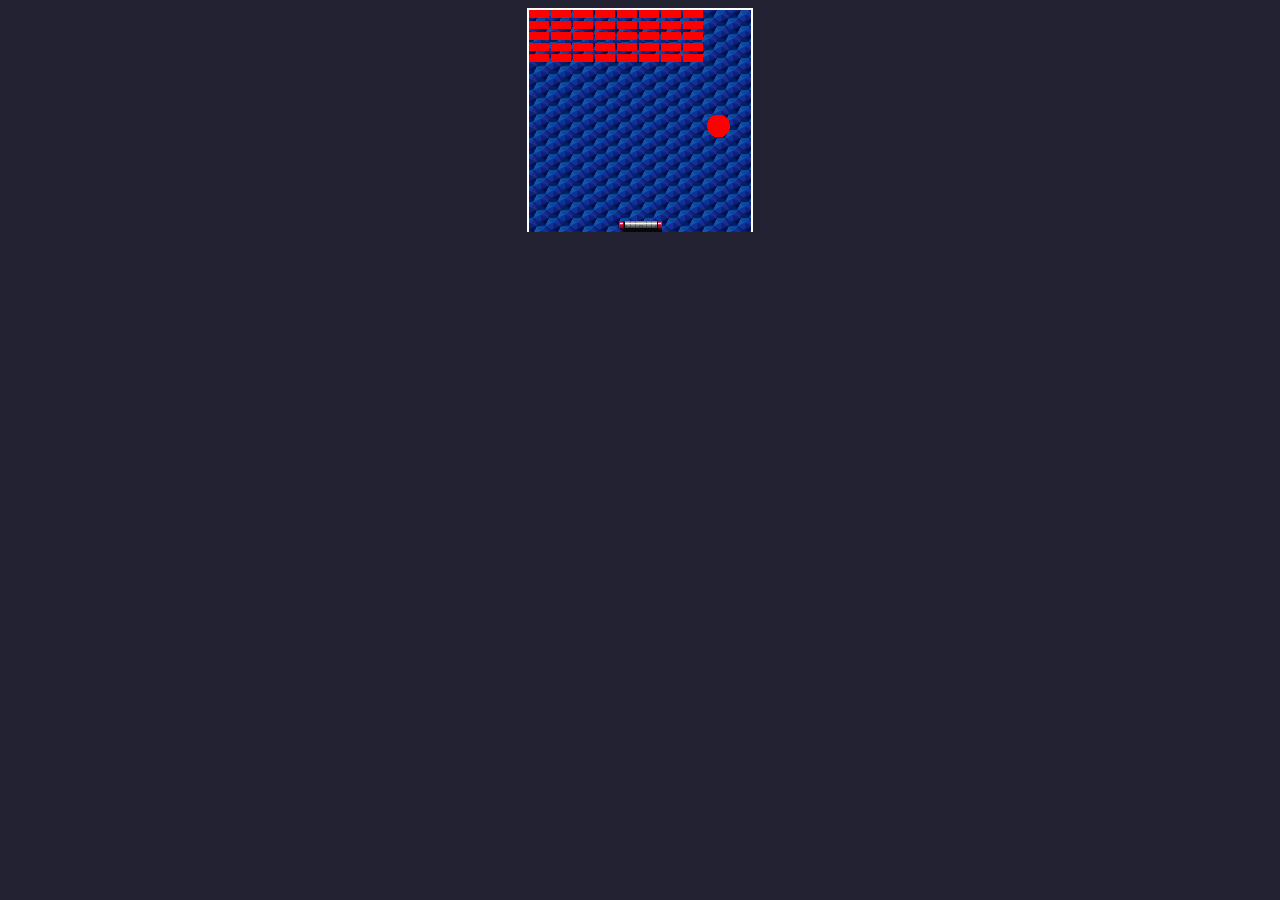
<file: 02-arkanoid-solo3/index.html>
<!DOCTYPE html>
<html lang="es">

<head>
  <meta charset="UTF-8">
  <meta name="viewport" content="width=device-width, initial-scale=1.0">
  <title>ARKANOID</title>
  <link rel="stylesheet" href="./estilos.css">
  <script type='module' src="./app.js" defer>
  </script>
</head>


<body>
  <main>
    <canvas>

    </canvas>

    <img hidden id="pala" src="./sprite.png" alt="sprite" />
  </main>
</body>

</html>
</file>
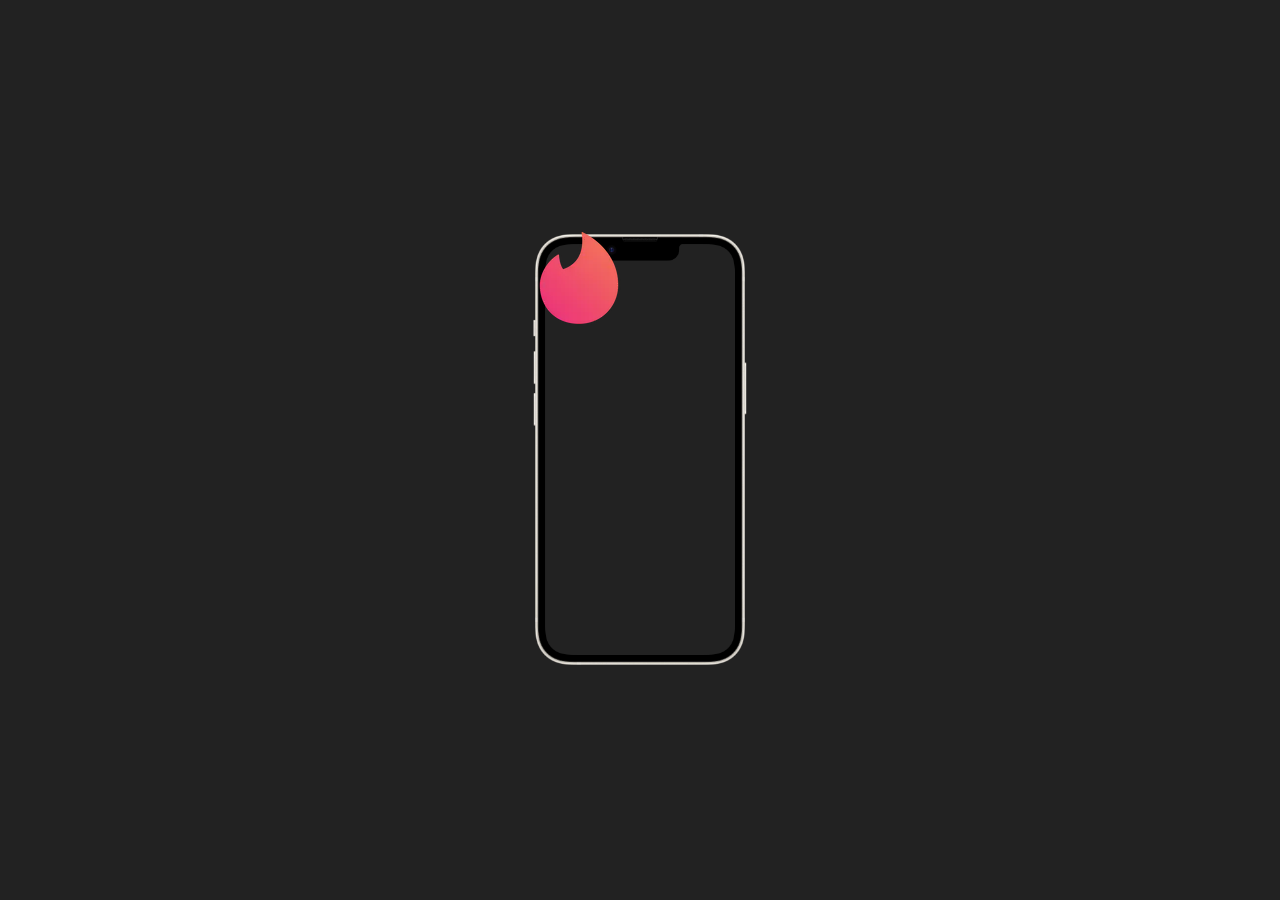
<file: tinder-app/index.html>
<!DOCTYPE html>
<html lang="es">
<head>
  <meta charset="UTF-8">
  <meta name="viewport" content="width=device-width, initial-scale=1.0">
  <title>tinder </title>
</head>
<body>
  <main>
    <header>
      <img src="./photos/tinder-logo.webp" alt="Tinder Logo">
    </header>
    <div class="cards">

    </div>
    <footer>

    </footer>
  </main>
  <style>
    *, *::before, *::after{
      box-sizing: border-box;
      margin: 0;
      padding: 0;
    }
    body{
      font-family: system-ui, -apple-system, BlinkMacSystemFont, 'Segoe UI', Roboto, Oxygen, Ubuntu, Cantarell, 'Open Sans', 'Helvetica Neue', sans-serif;
      display: grid;
      place-content: center;
      min-height: 100vh;
      overflow: hidden;
      background: #222;
    }
    main{
      background: url('./photos/iphone.webp') no-repeat;
      background-size: contain;
      width: 222px;
      height: 444px ;
    }
  </style>
</body>
</html>
</file>
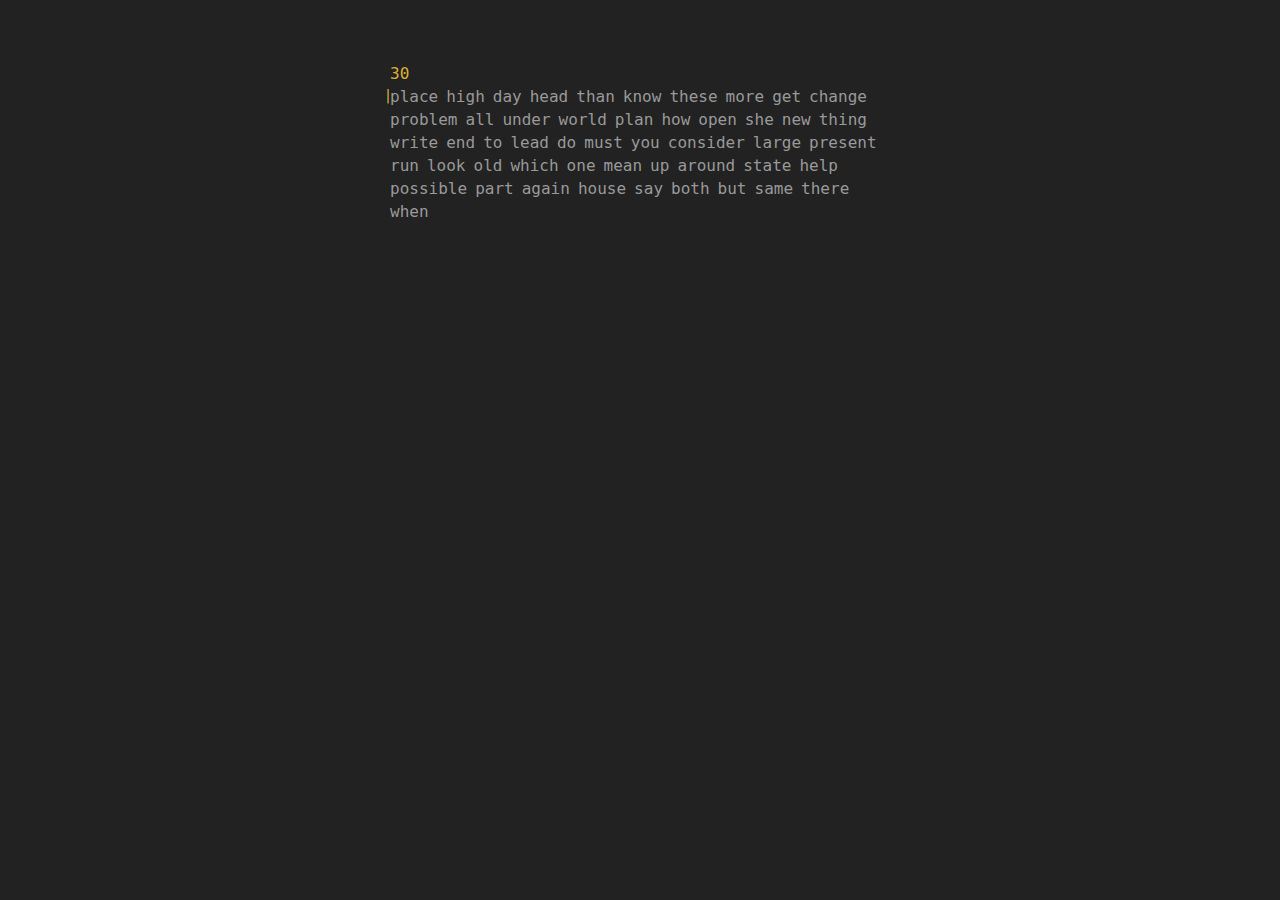
<file: javascript-100-proyectos-main/javascript-100-proyectos-main/03-midu-typing-game/index.html>
<title>Monkey Type Clone - Test your typing skills! ⌨️</title>
<style>
  :root {
    color-scheme: light dark;
    --green: #00b755;
    --yellow: #daaf38;
    --red: #ca4754;
    --black: #222;
    --gray: #999;
  }

  body {
    background: var(--black);
    font-family: Menlo, monospace;
    display: grid;
    padding: 32px;
    justify-content: center;
    margin-top: 32px;
    padding: 16px;
  }

  section {
    padding: 16px;
    display: flex;
    flex-direction: column;
    gap: 4px;
    max-width: 500px;
  }

  time {
    color: var(--yellow)
  }

  input {
    z-index: -999;
    position: absolute;
    top: 0;
    left: 0;
    pointer-events: none;
    opacity: 0;
  }

  p {
    display: flex;
    flex-wrap: wrap;
    gap: 3px 8px;
    margin: 0;
  }

  letter {
    color: var(--gray);
    position: relative;

    &.active::before {
      content: '|';
      color: var(--yellow);
      font-size: 14px;
      position: absolute;
      left: -65%;
      animation: 1s blink infinite ease-in-out;
    }

    &.active.is-last::before {
      left: 65%;
    }

    &.correct {
      color: var(--green);
    }

    &.incorrect {
      color: var(--red);
    }
  }

  word {
    border-bottom: 1.5px solid transparent;
    transition: border-color 0.3s ease-in-out;

    &.marked {
      border-color: var(--red);
    }
  }

  @keyframes blink {

    0%,
    25% {
      opacity: 1;
    }

    75% {
      opacity: 0;
    }
  }

  #game {
    display: flex;
  }

  #results {
    display: none;
  }

  h2 {
    font-weight: 400;
    opacity: .4;
    margin: 0;
    font-size: 16px;
  }

  h3 {
    font-weight: 400;
    margin: 0;
    font-size: 24px;
    color: var(--yellow);
  }

  button {
    background: transparent;
    border: 0;
    margin-top: 32px;
    padding: 8px;
    opacity: .4;
    display: inline-block;
    transition: opacity 0.3s ease-in-out, transform 0.3s ease-in-out;
    cursor: pointer;
    border-radius: 16px;

    &:hover {
      background: #444;
      opacity: 1;
      scale: 110%;
    }
  }
</style>

<body>
  <main>
    <section id="game">
      <time></time>
      <p></p>
      <input autofocus>
    </section>
    <section id="results">
      <h2>wpm</h2>
      <h3 id="results-wpm"></h3>

      <h2>accuracy</h2>
      <h3 id="results-accuracy"></h3>

      <button id="reload-button">
        <svg width="24" height="24" viewBox="0 0 24 24" fill="none" stroke="currentColor" stroke-width="1.5"
          stroke-linecap="round" stroke-linejoin="round">
          <path stroke="none" d="M0 0h24v24H0z" fill="none" />
          <path d="M19.933 13.041a8 8 0 1 1 -9.925 -8.788c3.899 -1 7.935 1.007 9.425 4.747" />
          <path d="M20 4v5h-5" />
        </svg>
      </button>
    </section>
  </main>
</body>

<script type="module">
  import { words as INITIAL_WORDS } from './data.js'

  const $time = document.querySelector('time');
  const $paragraph = document.querySelector('p');
  const $input = document.querySelector('input');
  const $game = document.querySelector('#game')
  const $results = document.querySelector('#results')
  const $wpm = $results.querySelector('#results-wpm')
  const $accuracy = $results.querySelector('#results-accuracy')
  const $button = document.querySelector('#reload-button')

  const INITIAL_TIME = 30;

  let words = []
  let currentTime = INITIAL_TIME
  let playing

  initGame()
  initEvents()

  function initGame() {
    $game.style.display = 'flex'
    $results.style.display = 'none'
    $input.value = ''

    playing = false

    words = INITIAL_WORDS.toSorted(
      () => Math.random() - 0.5
    ).slice(0, 50)
    currentTime = INITIAL_TIME

    $time.textContent = currentTime

    $paragraph.innerHTML = words.map((word, index) => {
      const letters = word.split('')

      return `<word>
        ${letters
          .map(letter => `<letter>${letter}</letter>`)
          .join('')
        }
      </word>
      `
    }).join('')

    const $firstWord = $paragraph.querySelector('word')
    $firstWord.classList.add('active')
    $firstWord.querySelector('letter').classList.add('active')
  }

  function initEvents() {
    document.addEventListener('keydown', () => {
      $input.focus()
      if (!playing) {
        playing = true
        const intervalId = setInterval(() => {
          currentTime--
          $time.textContent = currentTime

          if (currentTime === 0) {
            clearInterval(intervalId)
            gameOver()
          }
        }, 1000)
      }
    })
    $input.addEventListener('keydown', onKeyDown)
    $input.addEventListener('keyup', onKeyUp)
    $button.addEventListener('click', initGame)

  }

  function onKeyDown(event) {
    const $currentWord = $paragraph.querySelector('word.active')
    const $currentLetter = $currentWord.querySelector('letter.active')

    const { key } = event
    if (key === ' ') {
      event.preventDefault()

      const $nextWord = $currentWord.nextElementSibling
      const $nextLetter = $nextWord.querySelector('letter')

      $currentWord.classList.remove('active', 'marked')
      $currentLetter.classList.remove('active')

      $nextWord.classList.add('active')
      $nextLetter.classList.add('active')

      $input.value = ''

      const hasMissedLetters = $currentWord
        .querySelectorAll('letter:not(.correct)').length > 0

      const classToAdd = hasMissedLetters ? 'marked' : 'correct'
      $currentWord.classList.add(classToAdd)

      return
    }

    if (key === 'Backspace') {
      const $prevWord = $currentWord.previousElementSibling
      const $prevLetter = $currentLetter.previousElementSibling

      if (!$prevWord && !$prevLetter) {
        event.preventDefault()
        return
      }

      const $wordMarked = $paragraph.querySelector('word.marked')
      if ($wordMarked && !$prevLetter) {
        event.preventDefault()
        $prevWord.classList.remove('marked')
        $prevWord.classList.add('active')

        const $letterToGo = $prevWord.querySelector('letter:last-child')

        $currentLetter.classList.remove('active')
        $letterToGo.classList.add('active')

        $input.value = [
          ...$prevWord.querySelectorAll('letter.correct, letter.incorrect')
        ].map($el => {
          return $el.classList.contains('correct') ? $el.innerText : '*'
        })
          .join('')
      }
    }
  }

  function onKeyUp() {
    // recuperamos los elementos actuals
    const $currentWord = $paragraph.querySelector('word.active')
    const $currentLetter = $currentWord.querySelector('letter.active')

    const currentWord = $currentWord.innerText.trim()
    $input.maxLength = currentWord.length

    const $allLetters = $currentWord.querySelectorAll('letter')

    $allLetters.forEach($letter => $letter.classList.remove('correct', 'incorrect'))

    $input.value.split('').forEach((char, index) => {
      const $letter = $allLetters[index]
      const letterToCheck = currentWord[index]

      const isCorrect = char === letterToCheck
      const letterClass = isCorrect ? 'correct' : 'incorrect'
      $letter.classList.add(letterClass)
    })

    $currentLetter.classList.remove('active', 'is-last')
    const inputLength = $input.value.length
    const $nextActiveLetter = $allLetters[inputLength]

    if ($nextActiveLetter) {
      $nextActiveLetter.classList.add('active')
    } else {
      $currentLetter.classList.add('active', 'is-last')
      // TODO: gameover si no hay próxima palabra
    }
  }

  function gameOver() {
    $game.style.display = 'none'
    $results.style.display = 'flex'

    const correctWords = $paragraph.querySelectorAll('word.correct').length
    const correctLetter = $paragraph.querySelectorAll('letter.correct').length
    const incorrectLetter = $paragraph.querySelectorAll('letter.incorrect').length

    const totalLetters = correctLetter + incorrectLetter

    const accuracy = totalLetters > 0
      ? (correctLetter / totalLetters) * 100
      : 0

    const wpm = correctWords * 60 / INITIAL_TIME
    $wpm.textContent = wpm
    $accuracy.textContent = `${accuracy.toFixed(2)}%`
  }
</script>
</file>
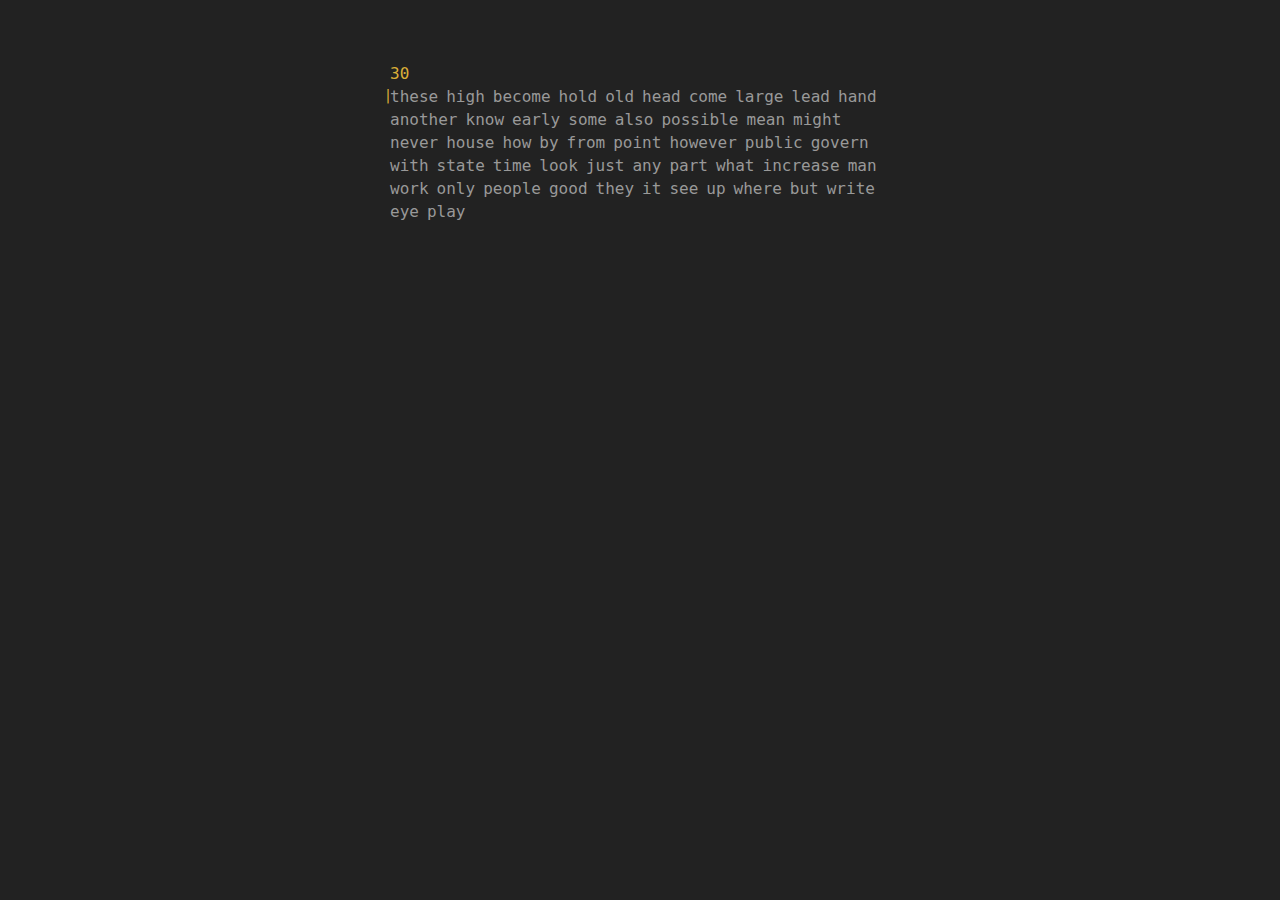
<file: javascript-100-proyectos-main/javascript-100-proyectos-main/web/public/projects/03-midu-typing-game/index.html>
<title>Monkey Type Clone - Test your typing skills! ⌨️</title>
<style>
  :root {
    color-scheme: light dark;
    --green: #00b755;
    --yellow: #daaf38;
    --red: #ca4754;
    --black: #222;
    --gray: #999;
  }

  body {
    background: var(--black);
    font-family: Menlo, monospace;
    display: grid;
    padding: 32px;
    justify-content: center;
    margin-top: 32px;
    padding: 16px;
  }

  section {
    padding: 16px;
    display: flex;
    flex-direction: column;
    gap: 4px;
    max-width: 500px;
  }

  time {
    color: var(--yellow)
  }

  input {
    z-index: -999;
    position: absolute;
    top: 0;
    left: 0;
    pointer-events: none;
    opacity: 0;
  }

  p {
    display: flex;
    flex-wrap: wrap;
    gap: 3px 8px;
    margin: 0;
  }

  letter {
    color: var(--gray);
    position: relative;

    &.active::before {
      content: '|';
      color: var(--yellow);
      font-size: 14px;
      position: absolute;
      left: -65%;
      animation: 1s blink infinite ease-in-out;
    }

    &.active.is-last::before {
      left: 65%;
    }

    &.correct {
      color: var(--green);
    }

    &.incorrect {
      color: var(--red);
    }
  }

  word {
    border-bottom: 1.5px solid transparent;
    transition: border-color 0.3s ease-in-out;

    &.marked {
      border-color: var(--red);
    }
  }

  @keyframes blink {

    0%,
    25% {
      opacity: 1;
    }

    75% {
      opacity: 0;
    }
  }

  #game {
    display: flex;
  }

  #results {
    display: none;
  }

  h2 {
    font-weight: 400;
    opacity: .4;
    margin: 0;
    font-size: 16px;
  }

  h3 {
    font-weight: 400;
    margin: 0;
    font-size: 24px;
    color: var(--yellow);
  }

  button {
    background: transparent;
    border: 0;
    margin-top: 32px;
    padding: 8px;
    opacity: .4;
    display: inline-block;
    transition: opacity 0.3s ease-in-out, transform 0.3s ease-in-out;
    cursor: pointer;
    border-radius: 16px;

    &:hover {
      background: #444;
      opacity: 1;
      scale: 110%;
    }
  }
</style>

<body>
  <main>
    <section id="game">
      <time></time>
      <p></p>
      <input autofocus>
    </section>
    <section id="results">
      <h2>wpm</h2>
      <h3 id="results-wpm"></h3>

      <h2>accuracy</h2>
      <h3 id="results-accuracy"></h3>

      <button id="reload-button">
        <svg width="24" height="24" viewBox="0 0 24 24" fill="none" stroke="currentColor" stroke-width="1.5"
          stroke-linecap="round" stroke-linejoin="round">
          <path stroke="none" d="M0 0h24v24H0z" fill="none" />
          <path d="M19.933 13.041a8 8 0 1 1 -9.925 -8.788c3.899 -1 7.935 1.007 9.425 4.747" />
          <path d="M20 4v5h-5" />
        </svg>
      </button>
    </section>
  </main>
</body>

<script type="module">
  import { words as INITIAL_WORDS } from './data.js'

  const $time = document.querySelector('time');
  const $paragraph = document.querySelector('p');
  const $input = document.querySelector('input');
  const $game = document.querySelector('#game')
  const $results = document.querySelector('#results')
  const $wpm = $results.querySelector('#results-wpm')
  const $accuracy = $results.querySelector('#results-accuracy')
  const $button = document.querySelector('#reload-button')

  const INITIAL_TIME = 30;

  let words = []
  let currentTime = INITIAL_TIME

  initGame()
  initEvents()

  function initGame() {
    $game.style.display = 'flex'
    $results.style.display = 'none'
    $input.value = ''

    words = INITIAL_WORDS.toSorted(
      () => Math.random() - 0.5
    ).slice(0, 50)
    currentTime = INITIAL_TIME

    $time.textContent = currentTime

    $paragraph.innerHTML = words.map((word, index) => {
      const letters = word.split('')

      return `<word>
        ${letters
          .map(letter => `<letter>${letter}</letter>`)
          .join('')
        }
      </word>
      `
    }).join('')

    const $firstWord = $paragraph.querySelector('word')
    $firstWord.classList.add('active')
    $firstWord.querySelector('letter').classList.add('active')

    const intervalId = setInterval(() => {
      currentTime--
      $time.textContent = currentTime

      if (currentTime === 0) {
        clearInterval(intervalId)
        gameOver()
      }
    }, 1000)
  }

  function initEvents() {
    document.addEventListener('keydown', () => {
      $input.focus()
    })
    $input.addEventListener('keydown', onKeyDown)
    $input.addEventListener('keyup', onKeyUp)
    $button.addEventListener('click', initGame)
  }

  function onKeyDown(event) {
    const $currentWord = $paragraph.querySelector('word.active')
    const $currentLetter = $currentWord.querySelector('letter.active')

    const { key } = event
    if (key === ' ') {
      event.preventDefault()

      const $nextWord = $currentWord.nextElementSibling
      const $nextLetter = $nextWord.querySelector('letter')

      $currentWord.classList.remove('active', 'marked')
      $currentLetter.classList.remove('active')

      $nextWord.classList.add('active')
      $nextLetter.classList.add('active')

      $input.value = ''

      const hasMissedLetters = $currentWord
        .querySelectorAll('letter:not(.correct)').length > 0

      const classToAdd = hasMissedLetters ? 'marked' : 'correct'
      $currentWord.classList.add(classToAdd)

      return
    }

    if (key === 'Backspace') {
      const $prevWord = $currentWord.previousElementSibling
      const $prevLetter = $currentLetter.previousElementSibling

      if (!$prevWord && !$prevLetter) {
        event.preventDefault()
        return
      }

      const $wordMarked = $paragraph.querySelector('word.marked')
      if ($wordMarked && !$prevLetter) {
        event.preventDefault()
        $prevWord.classList.remove('marked')
        $prevWord.classList.add('active')

        const $letterToGo = $prevWord.querySelector('letter:last-child')

        $currentLetter.classList.remove('active')
        $letterToGo.classList.add('active')

        $input.value = [
          ...$prevWord.querySelectorAll('letter.correct, letter.incorrect')
        ].map($el => {
          return $el.classList.contains('correct') ? $el.innerText : '*'
        })
          .join('')
      }
    }
  }

  function onKeyUp() {
    // recuperamos los elementos actuals
    const $currentWord = $paragraph.querySelector('word.active')
    const $currentLetter = $currentWord.querySelector('letter.active')

    const currentWord = $currentWord.innerText.trim()
    $input.maxLength = currentWord.length

    const $allLetters = $currentWord.querySelectorAll('letter')

    $allLetters.forEach($letter => $letter.classList.remove('correct', 'incorrect'))

    $input.value.split('').forEach((char, index) => {
      const $letter = $allLetters[index]
      const letterToCheck = currentWord[index]

      const isCorrect = char === letterToCheck
      const letterClass = isCorrect ? 'correct' : 'incorrect'
      $letter.classList.add(letterClass)
    })

    $currentLetter.classList.remove('active', 'is-last')
    const inputLength = $input.value.length
    const $nextActiveLetter = $allLetters[inputLength]

    if ($nextActiveLetter) {
      $nextActiveLetter.classList.add('active')
    } else {
      $currentLetter.classList.add('active', 'is-last')
      // TODO: gameover si no hay próxima palabra
    }
  }

  function gameOver() {
    $game.style.display = 'none'
    $results.style.display = 'flex'

    const correctWords = $paragraph.querySelectorAll('word.correct').length
    const correctLetter = $paragraph.querySelectorAll('letter.correct').length
    const incorrectLetter = $paragraph.querySelectorAll('letter.incorrect').length

    const totalLetters = correctLetter + incorrectLetter

    const accuracy = totalLetters > 0
      ? (correctLetter / totalLetters) * 100
      : 0

    const wpm = correctWords * 60 / INITIAL_TIME
    $wpm.textContent = wpm
    $accuracy.textContent = `${accuracy.toFixed(2)}%`
  }
</script>
</file>
<file: 02-arkanoid-solo3/estilos.css>
body {

  background-color: #223;
  color: white;
  opacity: 1;
}

main {
  display: flex;
  justify-content: center;
}

canvas {
  background: url('./bkg.png') repeat;
  border: solid 2px white;
  border-bottom: transparent;
}
</file>
